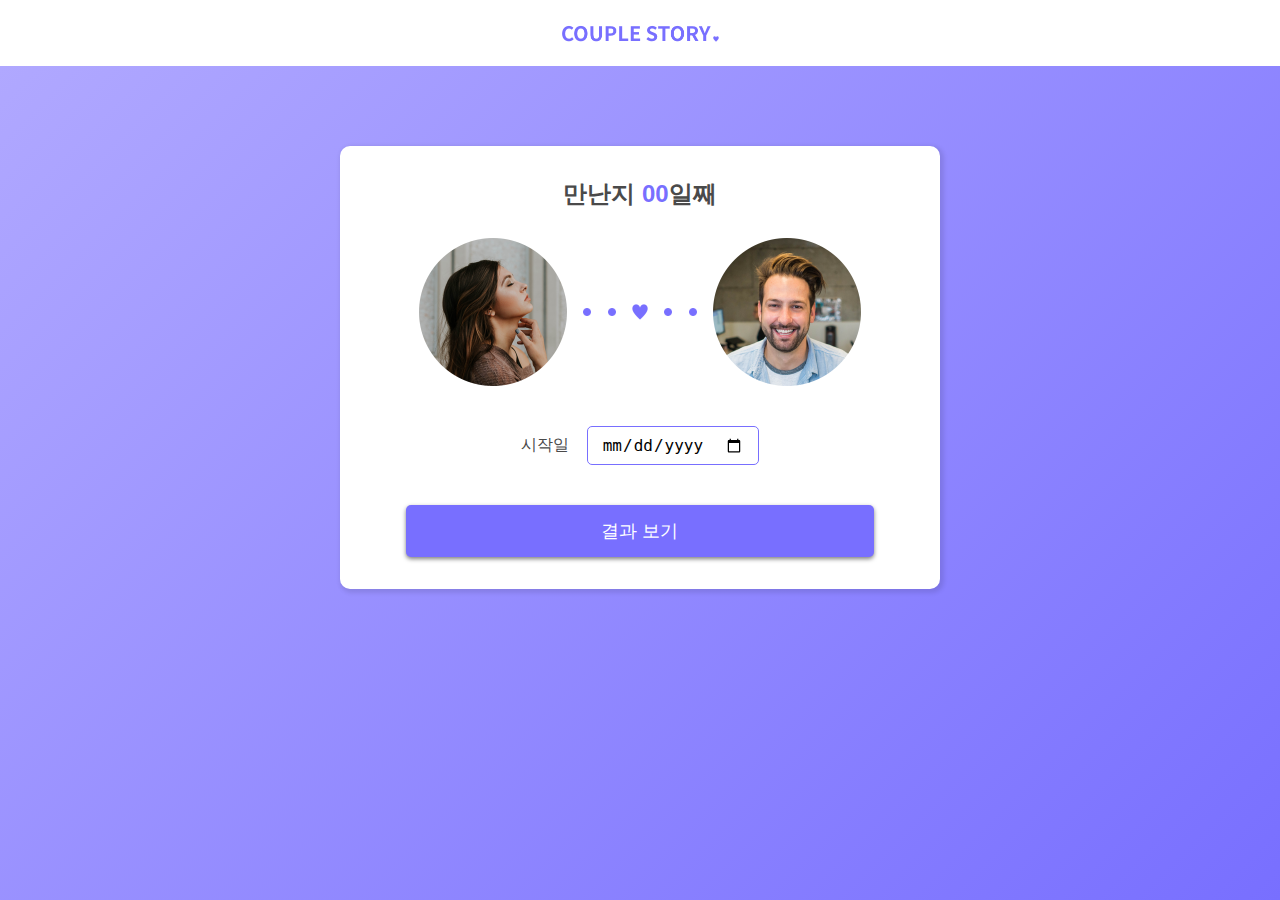
<file: D-Day/index.html>
<!DOCTYPE html>
<html>
  <head>
    <title>Couple Calendar</title>
    <meta charset="utf-8" />
    <link href="css/styles.css" rel="stylesheet" />
  </head>

  <body>
    <div class="navbar">
      <img id="logo" src="images/logo.png" width="157">
    </div>

    <div class="main">
      <div class="container">
        <!-- day-count 바꿔줘야 한다 -->
        <h2>만난지 <span id="day-count">00</span>일째</h2>

        <div class="img-row">
          <img src="images/female.png" width="148">
          <img src="images/dot.png" width="8">
          <img src="images/dot.png" width="8">
          <img src="images/heart.png" width="16">
          <img src="images/dot.png" width="8">
          <img src="images/dot.png" width="8">
          <img src="images/male.png" width="148">
        </div>

        <div class="date-row">
          <label for="start">시작일</label>
          <input type="date" name="start" id="start">
        </div>

        <button id="calculate" onclick="button_click();">결과 보기</button>
      </div>
    </div>

    <script
      src="https://code.jquery.com/jquery-3.2.1.min.js"
      integrity="sha256-hwg4gsxgFZhOsEEamdOYGBf13FyQuiTwlAQgxVSNgt4="
      crossorigin="anonymous"></script>
    <script>
      function button_click(){
        var date = $('#start').val();
        console.log(date);

        // 처음에 제대로 입력받았는지 if문으로 확인해준다
        if(date == "")
          alert("시작 날짜를 입력해주세요!");
        else{
          // 1. ms->day 2. 사귄 날부터 1일이므로 소수점 제거 후 +1 해주기
          var startDate = new Date(date);
          console.log(startDate);
          var today = new Date();
          console.log(today);

          var amount = 0;
          amount = (today - startDate)/1000/60/60/24;
          console.log(amount);
          $('#day-count').text(Math.floor(amount)+1);
        }
      }
    </script>
  </body>
</html>
</file>
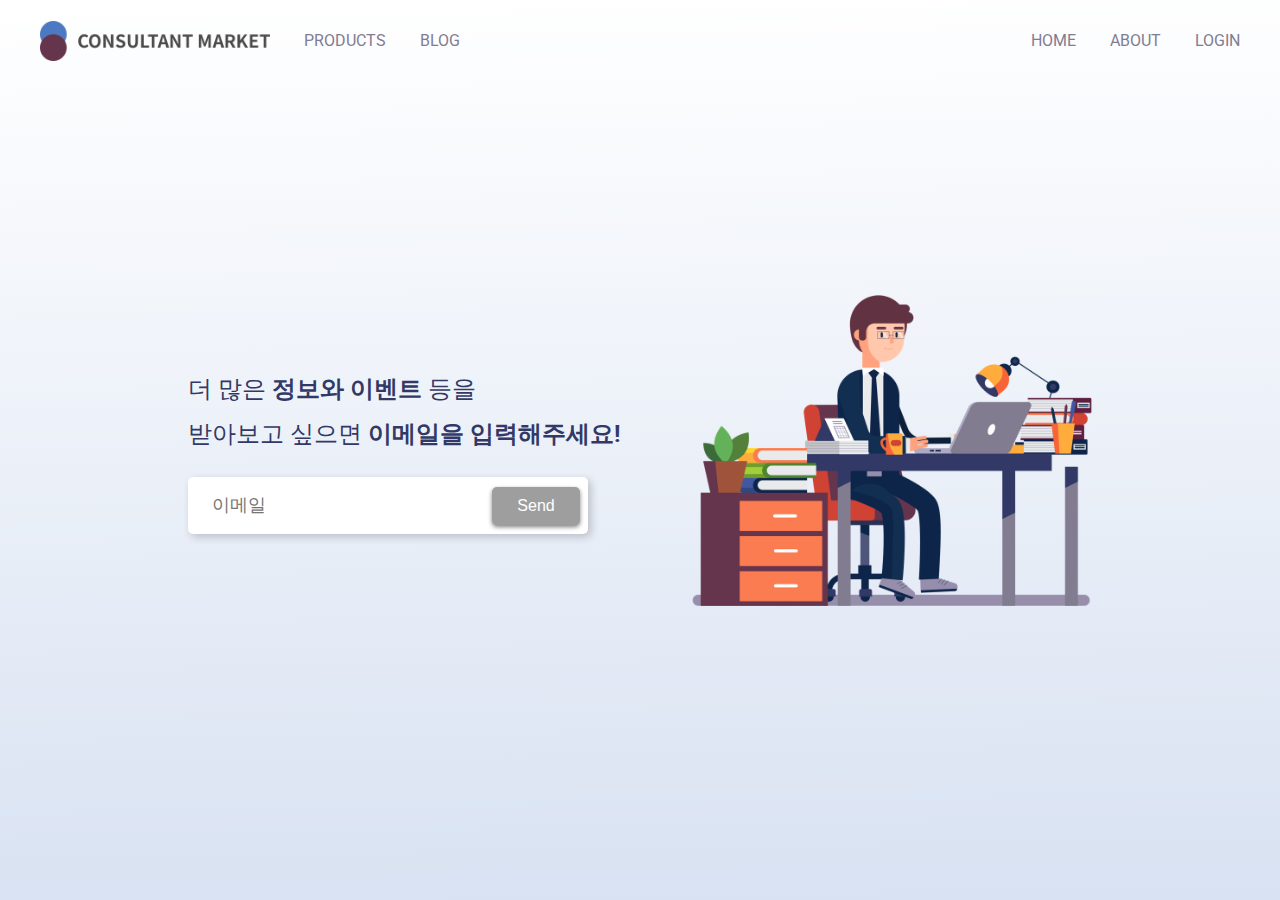
<file: email-advertising/index.html>
<!DOCTYPE html>
<html>
  <head>
    <title>Consulting Market</title>
    <meta charset="utf-8" />

    <link href="https://fonts.googleapis.com/css?family=Roboto" rel="stylesheet">
    <link href="css/styles.css" rel="stylesheet" />
  </head>

  <body>
    <div class="hero-header">
      <div class="navbar">
        <a href="#" id="logo">
          <img src="images/logo.png" width="230">
        </a>

        <ul class="menu menu-left">
          <li><a href="#">PRODUCTS</a></li>
          <li><a href="#">BLOG</a></li>
        </ul>

        <ul class="menu menu-right">
          <li><a href="#">HOME</a></li>
          <li><a href="#">ABOUT</a></li>
          <li><a href="#">LOGIN</a></li>
        </ul>
      </div>

      <div class="container">
        <div class="left">
          <h2>더 많은 <b>정보와 이벤트</b> 등을<br> 받아보고 싶으면 <b>이메일을 입력해주세요!</b></h2>

          <input id="email-input" type="email" placeholder="이메일">
          <input id="submit-btn" type="submit" value="Send">
        </div>

        <img id="main-img" src="images/desk.png" width="400">
      </div>
    </div>

    <script
      src="https://code.jquery.com/jquery-3.2.1.min.js"
      integrity="sha256-hwg4gsxgFZhOsEEamdOYGBf13FyQuiTwlAQgxVSNgt4="
      crossorigin="anonymous"></script>
    <script>
      $('#email-input').on('input',userinput);

      function userinput(){
        var point = $('#email-input').val().indexOf('@');
        var email_after = $('#email-input').val().substring(point);

        if(point !== -1 && email_after.indexOf('.') !== -1)
          $('#submit-btn').css('background-color', "#4d79c2");
        else
          $('#submit-btn').css('background-color', "#9e9e9e");
      }
    </script>
  </body>
</html>
</file>
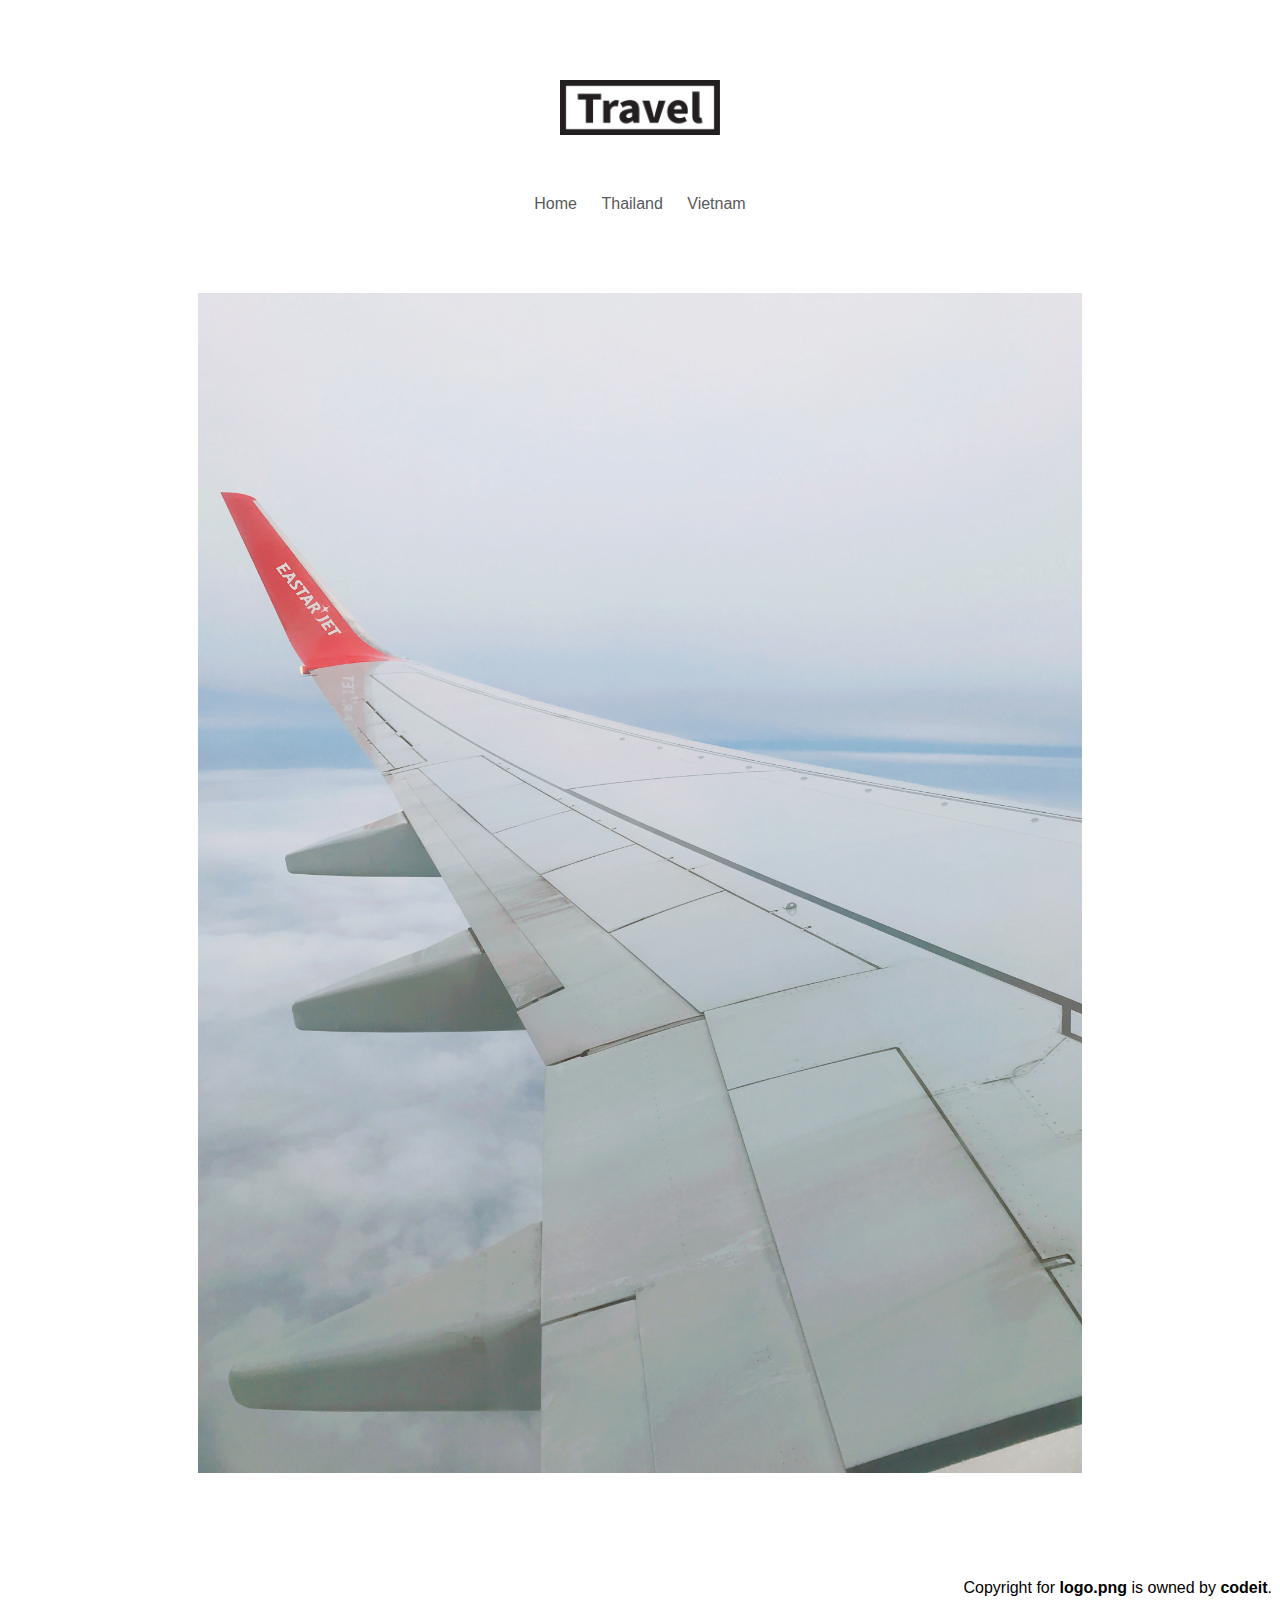
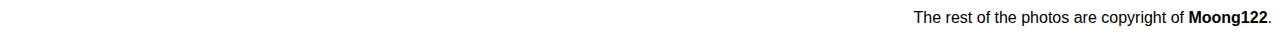
<file: travel ver.2/home.html>
<!DOCTYPE html>
<html>
<head>
	<link rel="stylesheet" type="text/css" href="styles.css">
	<title>Travel Website ver.2</title>
</head>
<body>
	<img src="images/logo.png" width ="160" height="55">

	<div class="menu">
		<a onclick="move('home');">Home</a>
		<a onclick="move('thailand1');">Thailand</a>
		<a onclick="move('vietnam1');">Vietnam</a>
	</div>	
		<img id="photo" src="images/home.JPG" width="70%">

		<p id="copyright">Copyright for <b>logo.png</b> is owned by <b>codeit</b>. <br>The rest of the photos are copyright of <b>Moong122</b>.</p>

	<script type="text/javascript">
		/*
		 먼저 시도했던 방법 
		function moveHome(){
			document.getElementById('photo').src = 'images/home.JPG';
		}
		function moveThai(){
			document.getElementById('photo').src = 'images/thailand1.JPG';
		}
		function moveViet(){
			document.getElementById('photo').src = 'images/vietnam1.JPG';
		}

		근데 동일한 함수를 반복해주는 것 같아서 다시 수정

		10/9
		에러가 발생해서 다시 수정!
		move함수 구현시 ()안에 ''을 해줘야 함!
		*/
		function move(name){
			document.getElementById('photo').src = 'images/'+name+'.JPG';
		}
	</script>

</body>
</html>
</file>
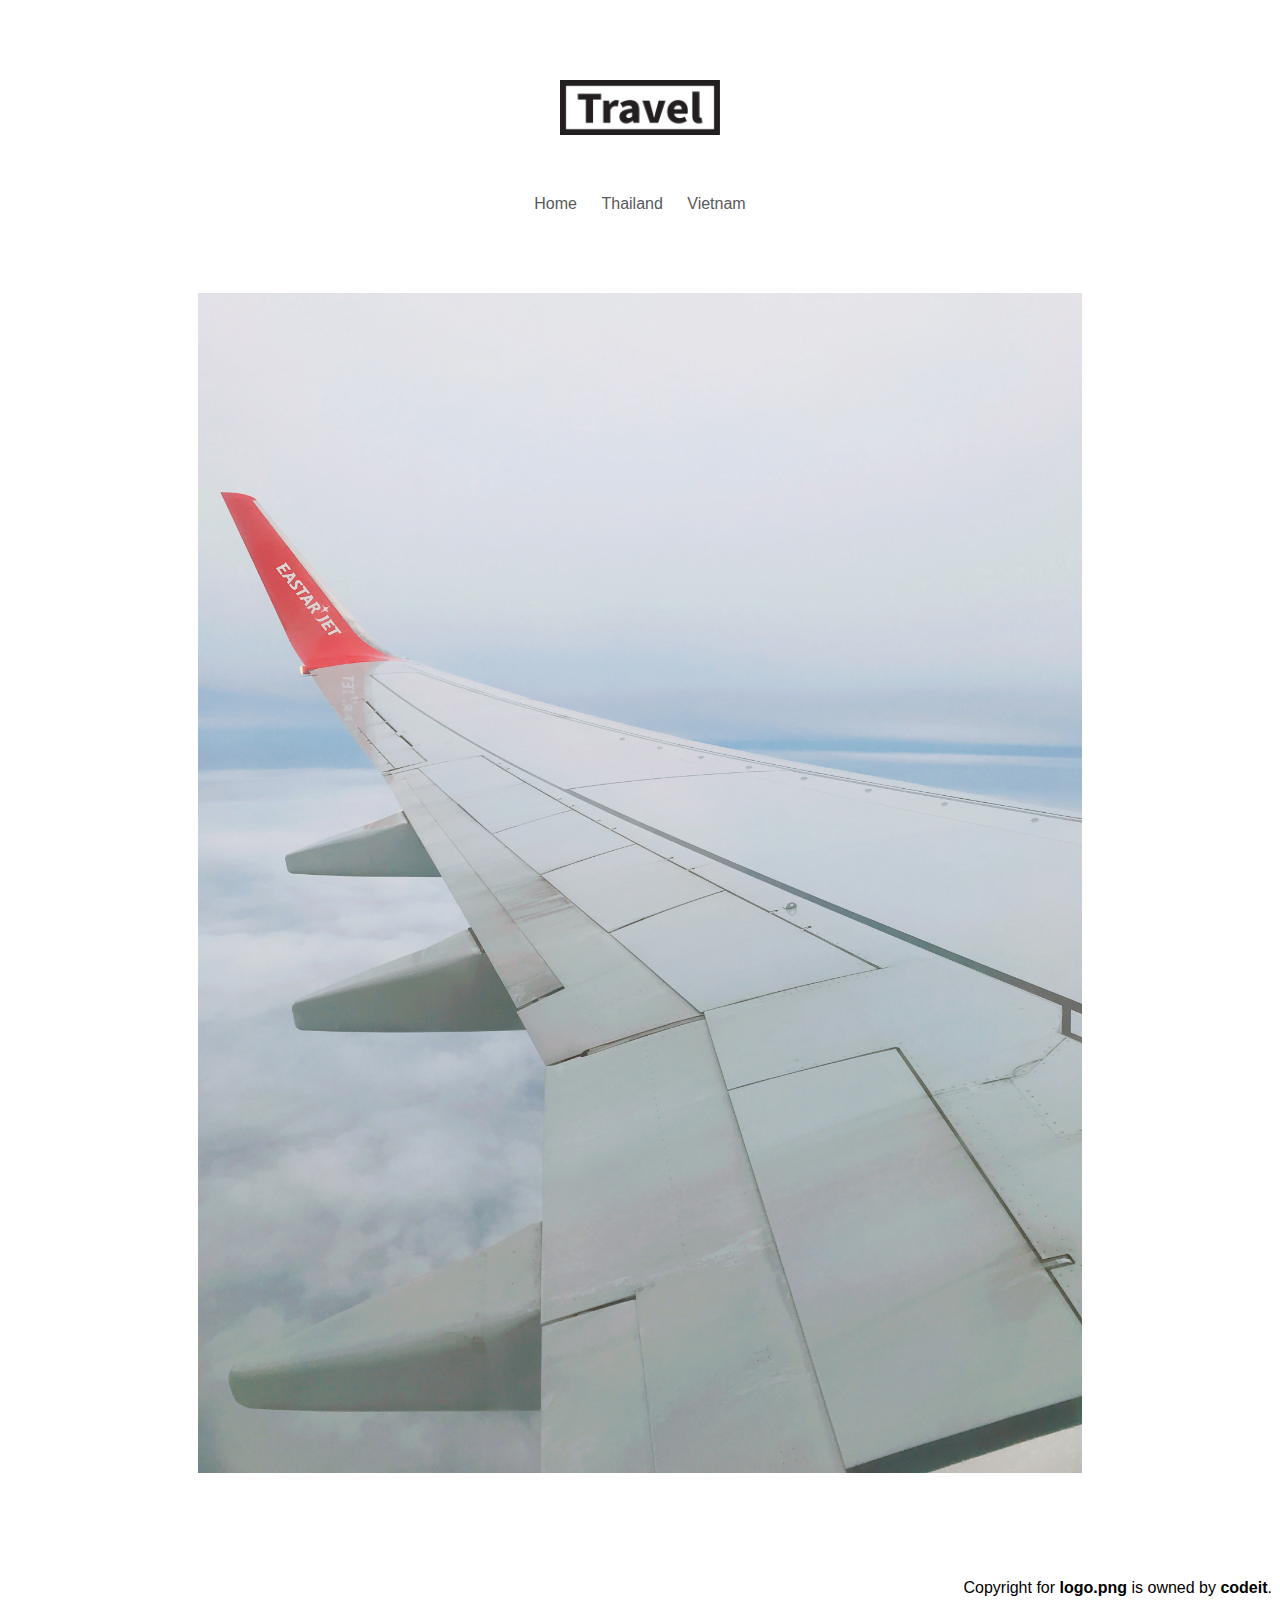
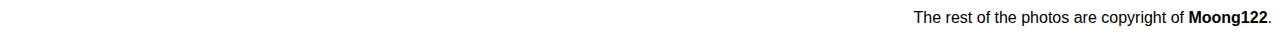
<file: travel ver.3/home.html>
<!DOCTYPE html>
<html>
<head>
	<link rel="stylesheet" type="text/css" href="styles.css">
	<title>Travel Website ver.3</title>
</head>
<body>
	<img src="images/logo.png" width ="160" height="55">

	<div class="menu">
		<a class="change" id="home" onclick="move('home');">Home</a>
		<a class="change" id="thailand" onclick="move('thailand');">Thailand</a>
		<a class="change" id="vietnam" onclick="move('vietnam');">Vietnam</a>
	</div>	
		<img id="photo" src="images/home.JPG" width="70%">

		<p id="copyright">Copyright for <b>logo.png</b> is owned by <b>codeit</b>. <br>The rest of the photos are copyright of <b>Moong122</b>.</p>

	<script type="text/javascript">
		function move(name){
			document.getElementById('photo').src = 'images/'+name+'.JPG';

			country = document.getElementsByClassName('change');
			// getElementByClassName은 여러개의 객체를 배열로 가져온다 -> index로 접근 필요!

			for(i of country){ // for-of문은 배열의 value에 직접 접근한다
				i.style.fontWeight = 'normal';
				console.log(i);
				// 자바 스크립트를 처음 공부할때 어디서 오류가 발생했는지 잘 모르겠다면 이렇게 console.log를 통해 확인해보자!
			}
			document.getElementById(name).style.fontWeight = 'bold';
		
		}
	</script>

</body>
</html>
</file>
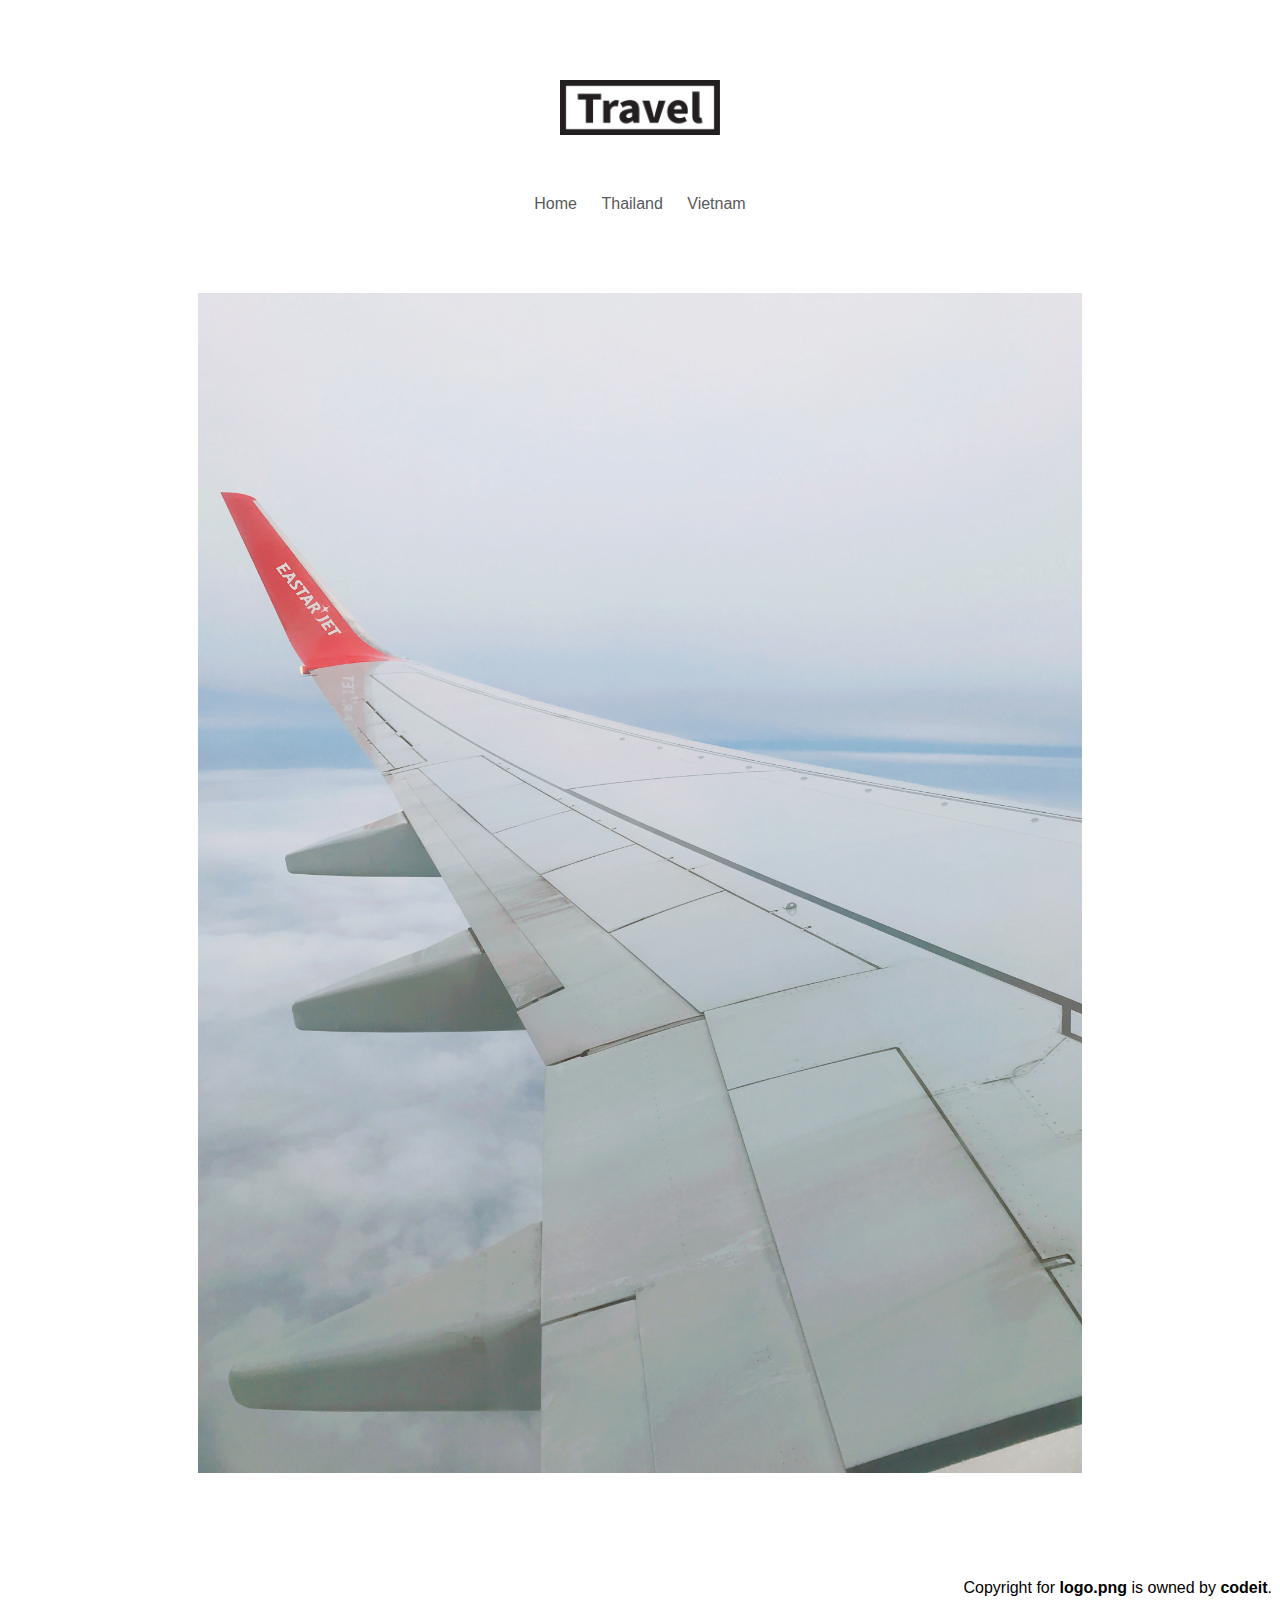
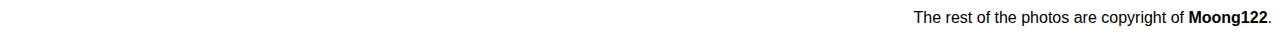
<file: travel ver.4/home.html>
<!DOCTYPE html>
<html>
<head>
	<link rel="stylesheet" type="text/css" href="styles.css">
	<title>Travel Website ver.4</title>
</head>
<body>
	<img src="images/logo.png" width ="160" height="55">

	<div class="menu">
		<a class="change" id="home" onclick="move('home');">Home</a>
		<a class="change" id="thailand" onclick="move('thailand');">Thailand</a>
		<a class="change" id="vietnam" onclick="move('vietnam');">Vietnam</a>
	</div>	
		<img id="photo" src="images/home.JPG" width="70%">

		<p id="copyright">Copyright for <b>logo.png</b> is owned by <b>codeit</b>. <br>The rest of the photos are copyright of <b>Moong122</b>.</p>

	<!-- jQuery 사용하기 -->
<script
  src="https://code.jquery.com/jquery-3.4.1.min.js"
  integrity="sha256-CSXorXvZcTkaix6Yvo6HppcZGetbYMGWSFlBw8HfCJo="
  crossorigin="anonymous"></script>
	<script type="text/javascript">
		function move(name){
			var images = 'images/'+name+'.JPG';
			$('#photo').attr('src',images);

			// 잘 나오는지 확인!
			console.log(images);
			// class에 관한 정보를 배열로 가져온다
			country = document.getElementsByClassName('change');
			// 먼저 모든 글씨체를 normal로 바꿔주고
			for(var i=0;i<country.length;i++){
				var loopName = '#'+country[i].id;
				$(loopName).css('font-weight','normal');
			}
			// 클릭한 부분만 굵게 바꿔준다
			var BoldName = '#'+name;
			$(BoldName).css('font-weight','bold');
			
			/*
			 원래는 moveHome(), moveThai(), moveViet() 다른 함수를 각각 3개 만들어서 하려고 했는데 함수가 많이 필요할 것 같아서 1개로 줄였다
			 [원래버전 -> moveHome()]
			 $('#photo').attr('src','images/home.JPG');
			 $('#home').css('font-weight','bold');
			 $('#thailand').css('font-weight','normal');
			 $('#vietnam').css('font-weight','normal');

			 ver.3까지는 금방 만들 수 있었는데 jQuery를 사용하면서 해결하는데 조금 시간이 걸렸다
			 */
		}
	</script>

</body>
</html>
</file>
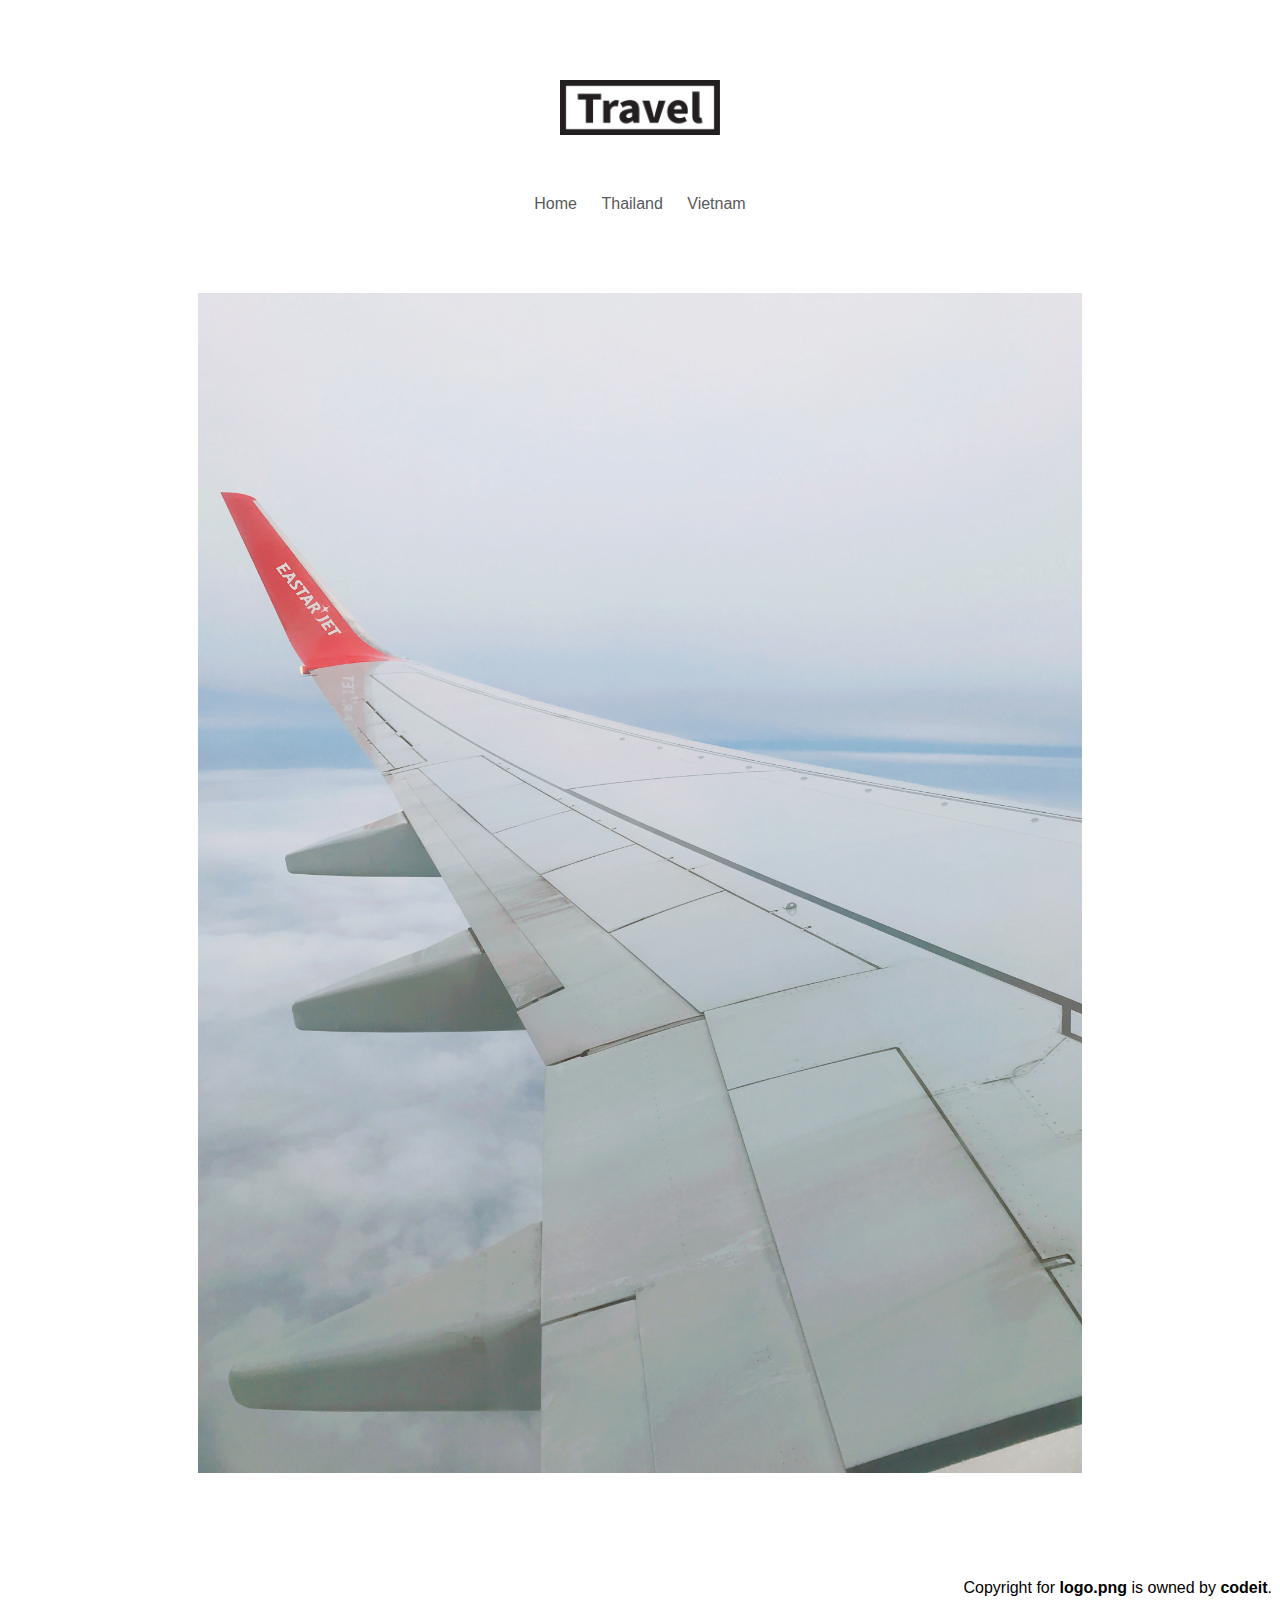
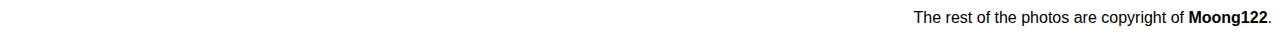
<file: travel ver.5/home.html>
<!DOCTYPE html>
<html>
<head>
	<link rel="stylesheet" type="text/css" href="styles.css">
	<title>Travel Website ver.5</title>
</head>
<body>
	<img src="images/logo.png" width ="160" height="55">

	<div class="menu">
		<a class="change" id="home" onclick="move('home');">Home</a>
		<a class="change" id="thailand" onclick="move('thailand');">Thailand</a>
		<a class="change" id="vietnam" onclick="move('vietnam');">Vietnam</a>
	</div>	
		<img id="photo" src="images/home.JPG" width="70%" onmouseenter="mouseEnterPhoto();" onmouseleave="mouseLeavePhoto();">

		<p id="copyright">Copyright for <b>logo.png</b> is owned by <b>codeit</b>. <br>The rest of the photos are copyright of <b>Moong122</b>.</p>

<script
  src="https://code.jquery.com/jquery-3.4.1.min.js"
  integrity="sha256-CSXorXvZcTkaix6Yvo6HppcZGetbYMGWSFlBw8HfCJo="
  crossorigin="anonymous"></script>
	<script type="text/javascript">
		function move(name){
			var images = 'images/'+name+'.JPG';
			$('#photo').attr('src',images);

			console.log(images);
			country = document.getElementsByClassName('change');

			for(var i=0;i<country.length;i++){
				var loopName = '#'+country[i].id;
				$(loopName).css('font-weight','normal');
			}

			var BoldName = '#'+name;
			$(BoldName).css('font-weight','bold');
			
		}

		// 이벤트 핸들링 -> 마우스가 사진에 올라가면 그림자 생기고 마우스가 내려오면 다시 그림자가 사라진다
		function mouseEnterPhoto() {
			$('#photo').css('box-shadow','5px 5px 5px');
		}

		function mouseLeavePhoto() {
			$('#photo').css('box-shadow','none');
		}
	</script>

</body>
</html>
</file>
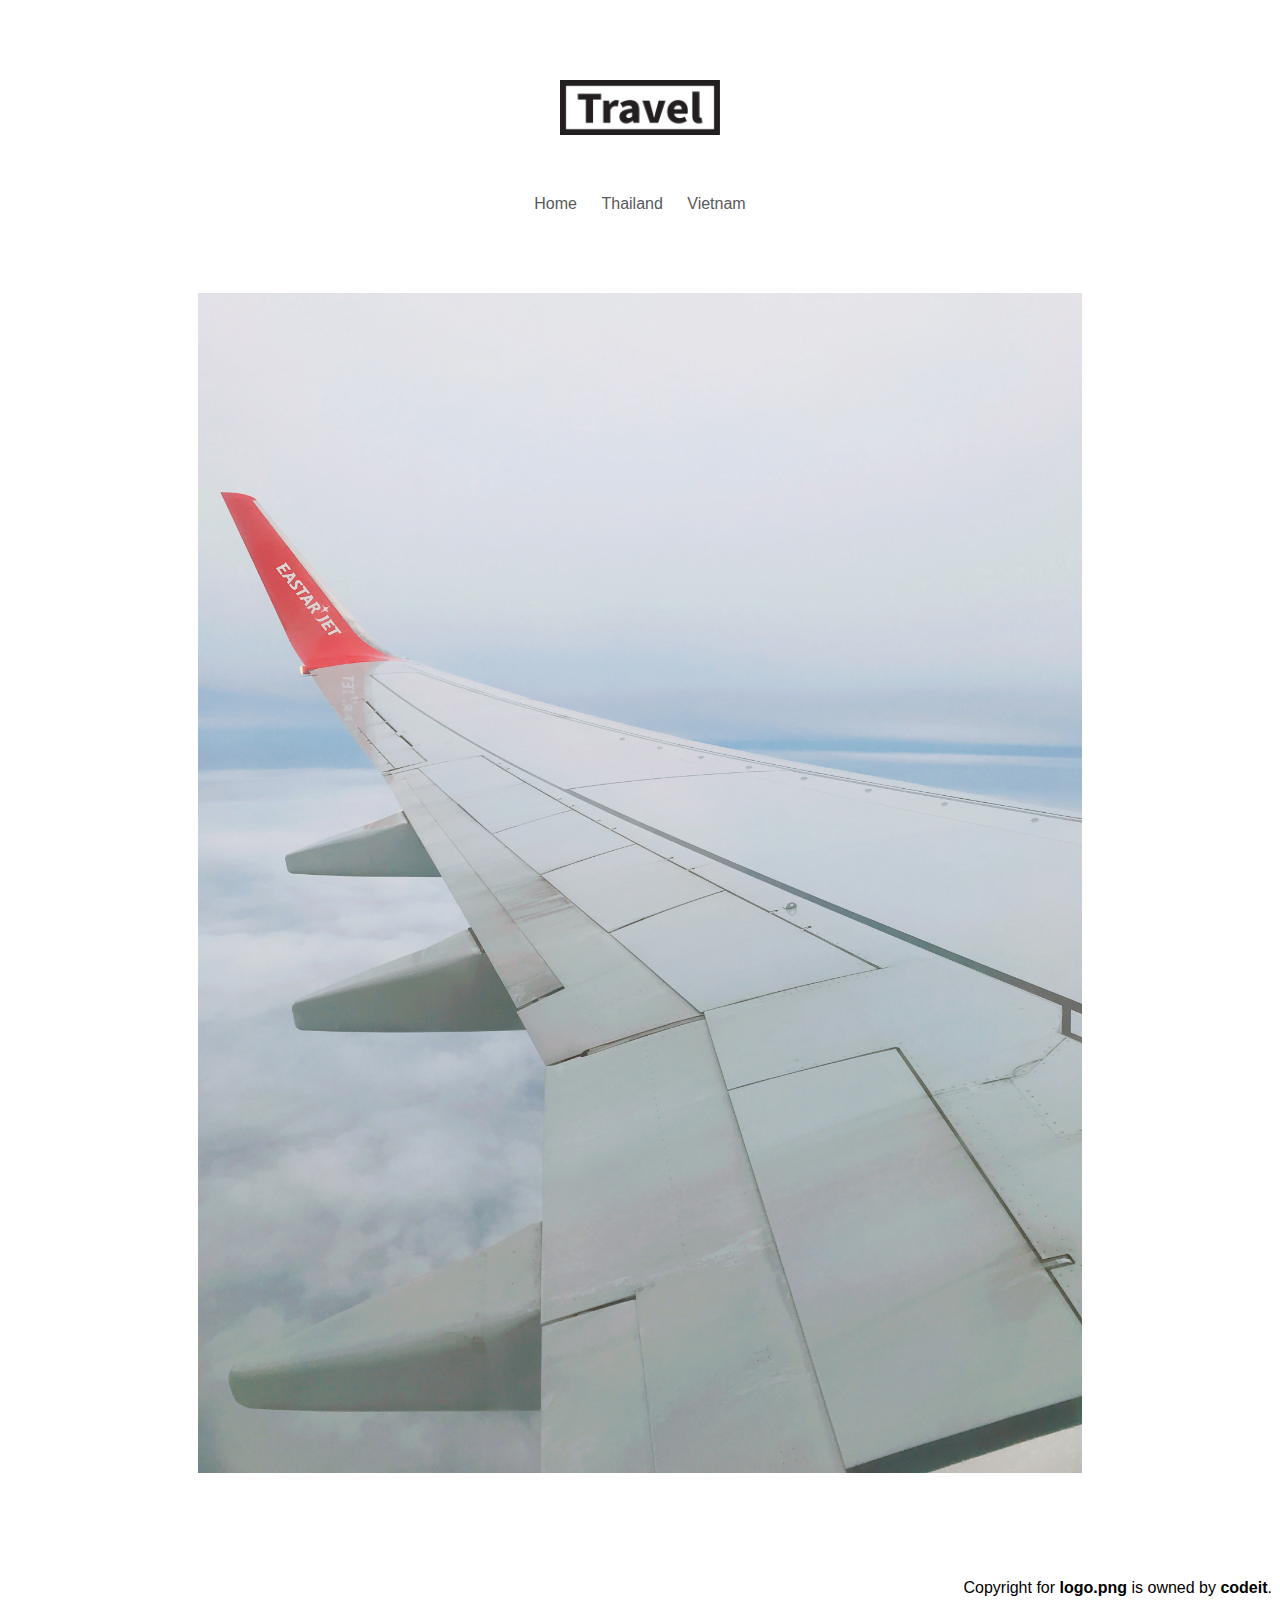
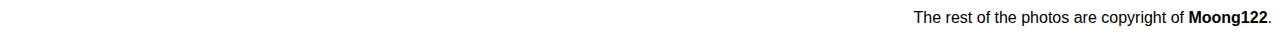
<file: travel ver.6/home.html>
<!DOCTYPE html>
<html>
<head>
	<link rel="stylesheet" type="text/css" href="styles.css">
	<title>Travel Website ver.6</title>
</head>
<body>
	<img src="images/logo.png" width ="160" height="55">

	<div class="menu">
		<a class="change" id="home">Home</a>
		<a class="change" id="thailand">Thailand</a>
		<a class="change" id="vietnam">Vietnam</a>
	</div>	
		<img id="photo" src="images/home.JPG" width="70%">

		<p id="copyright">Copyright for <b>logo.png</b> is owned by <b>codeit</b>. <br>The rest of the photos are copyright of <b>Moong122</b>.</p>

<script
  src="https://code.jquery.com/jquery-3.4.1.min.js"
  integrity="sha256-CSXorXvZcTkaix6Yvo6HppcZGetbYMGWSFlBw8HfCJo="
  crossorigin="anonymous"></script>
	<script type="text/javascript">
		// 파라미터가 있는 함수를 호출할 때
		$('#home').on('click',function(){move('home')});
		$('#thailand').on('click',function(){move('thailand')});
		$('#vietnam').on('click',function(){move('vietnam')});

		// 파라미터가 필요하지 않는 함수를 호출할 때 -> 그냥 함수명만 적으면 된다!
		$('#photo').on('mouseenter',mouseEnterPhoto);
		$('#photo').on('mouseleave',mouseLeavePhoto);

		function move(name){
			var images = 'images/'+name+'.JPG';
			$('#photo').attr('src',images);

			console.log(images);
			country = document.getElementsByClassName('change');

			for(var i=0;i<country.length;i++){
				var loopName = '#'+country[i].id;
				$(loopName).css('font-weight','normal');
			}

			var BoldName = '#'+name;
			$(BoldName).css('font-weight','bold');
			
		}
		function mouseEnterPhoto() {
			$('#photo').css('box-shadow','5px 5px 5px');
		}

		function mouseLeavePhoto() {
			$('#photo').css('box-shadow','none');
		}
	</script>

</body>
</html>
</file>
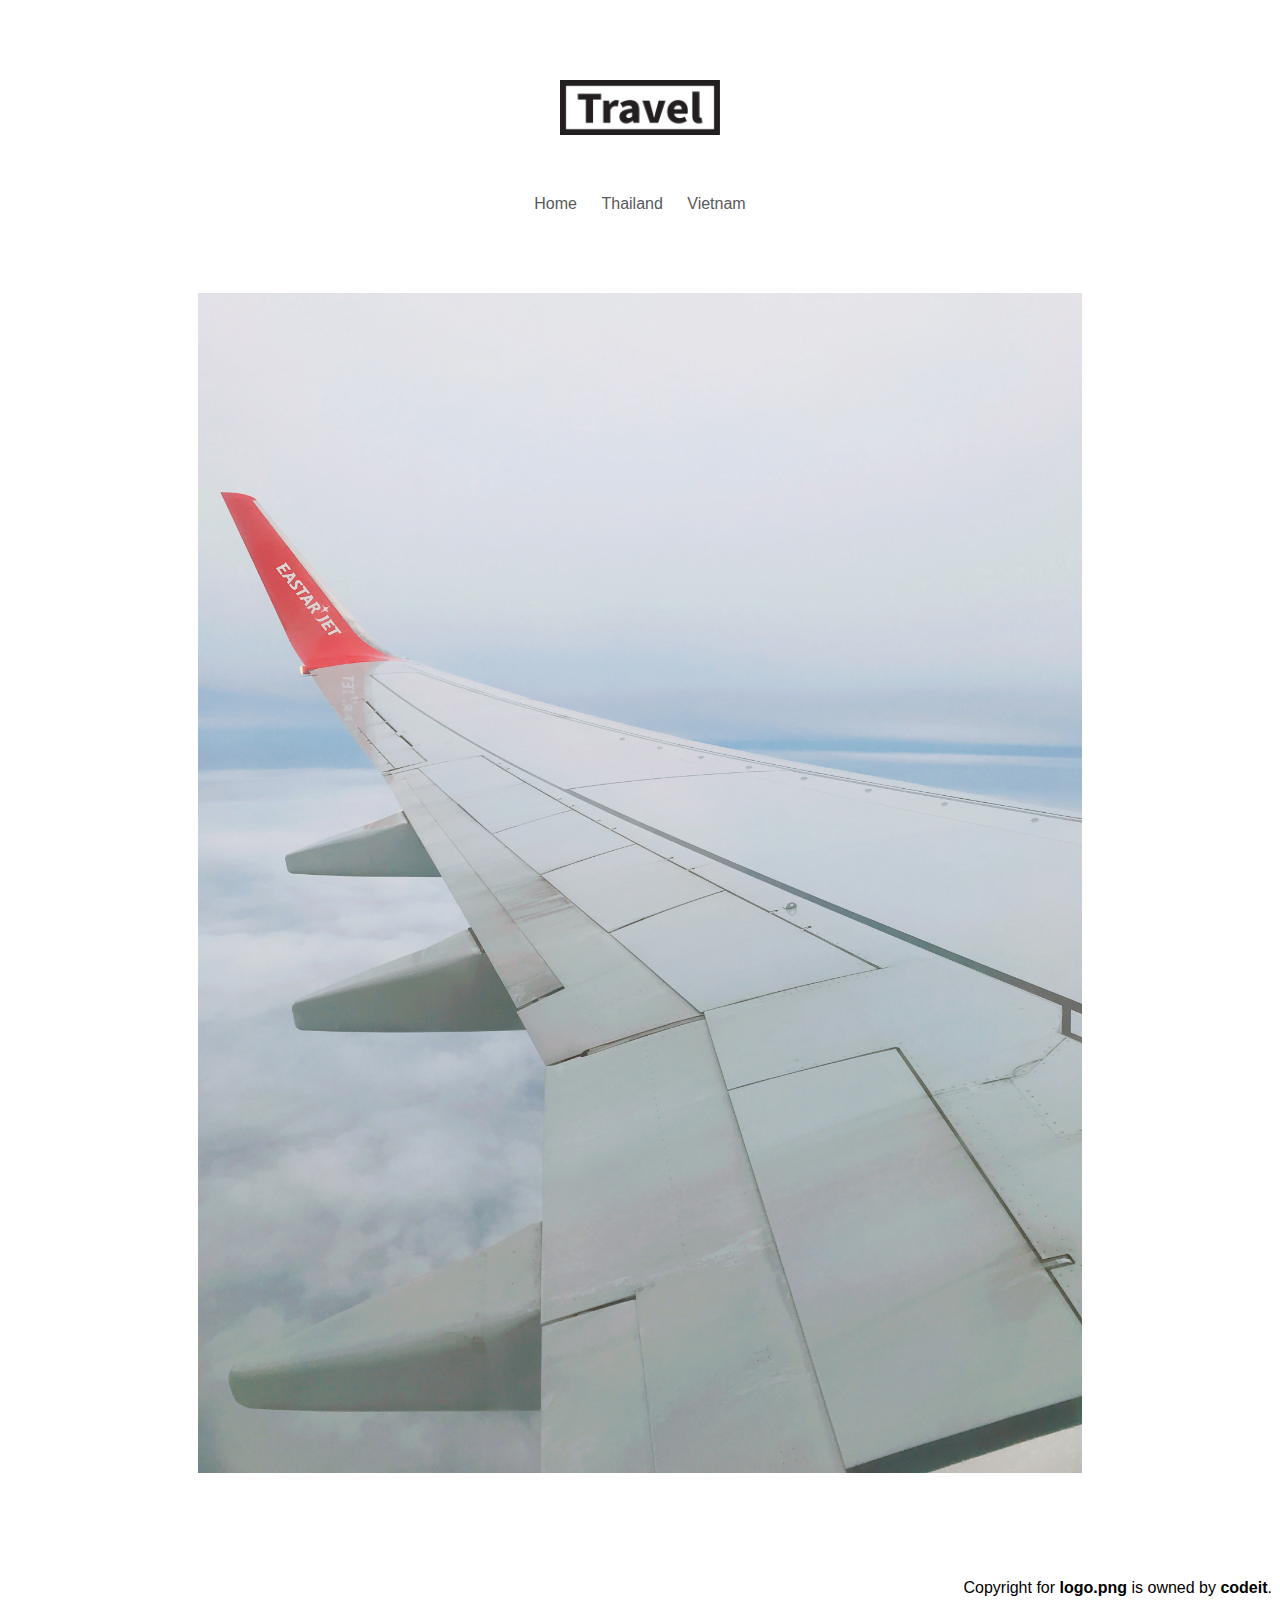
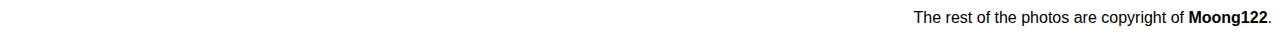
<file: travel ver.7/home.html>
<!DOCTYPE html>
<html>
<head>
	<link rel="stylesheet" type="text/css" href="styles.css">
	<title>Travel Website ver.7</title>
</head>
<body>
	<img src="images/logo.png" width ="160" height="55">

	<div class="menu">
		<a class="change" id="home">Home</a>
		<a class="change" 	id="thailand">Thailand</a>
		<a class="change" id="vietnam">Vietnam</a>
	</div>	
		<img id="photo" src="images/home.JPG" width="70%">

		<p id="copyright">Copyright for <b>logo.png</b> is owned by <b>codeit</b>. <br>The rest of the photos are copyright of <b>Moong122</b>.</p>

<script
  src="https://code.jquery.com/jquery-3.4.1.min.js"
  integrity="sha256-CSXorXvZcTkaix6Yvo6HppcZGetbYMGWSFlBw8HfCJo="
  crossorigin="anonymous"></script>
	<script type="text/javascript">
		$('#home').on('click',function(){move('home')});
		$('#thailand').on('click',function(){move('thailand')});
		$('#vietnam').on('click',function(){move('vietnam')});

		// 키보드 이벤트 핸들링!
		$(document).on('keydown',processKeyEvent);

		$('#photo').on('mouseenter',mouseEnterPhoto);
		$('#photo').on('mouseleave',mouseLeavePhoto);

		function move(name){
			var images = 'images/'+name+'.JPG';
			$('#photo').attr('src',images);

			console.log(images);
			country = document.getElementsByClassName('change');

			for(var i=0;i<country.length;i++){
				var loopName = '#'+country[i].id;
				$(loopName).css('font-weight','normal');
			}

			var BoldName = '#'+name;
			$(BoldName).css('font-weight','bold');
			
		}
		function mouseEnterPhoto() {
			$('#photo').css('box-shadow','5px 5px 5px');
		}

		function mouseLeavePhoto() {
			$('#photo').css('box-shadow','none');
		}

		// 키보드 이벤트 핸들링
		function processKeyEvent(event) {
			console.log(event);
			// event에 대한 객체 중 키보드 입력을 받는 key를 사용한다!
			// event['key'] 라고 작성해도 똑같은 결과를 얻을 수 있다
			if(event.key === '1')
				move('home');
			else if(event.key === '2')
				move('thailand');
			else if(event.key === '3')
				move('vietnam');
		}
	</script>

</body>
</html>
</file>
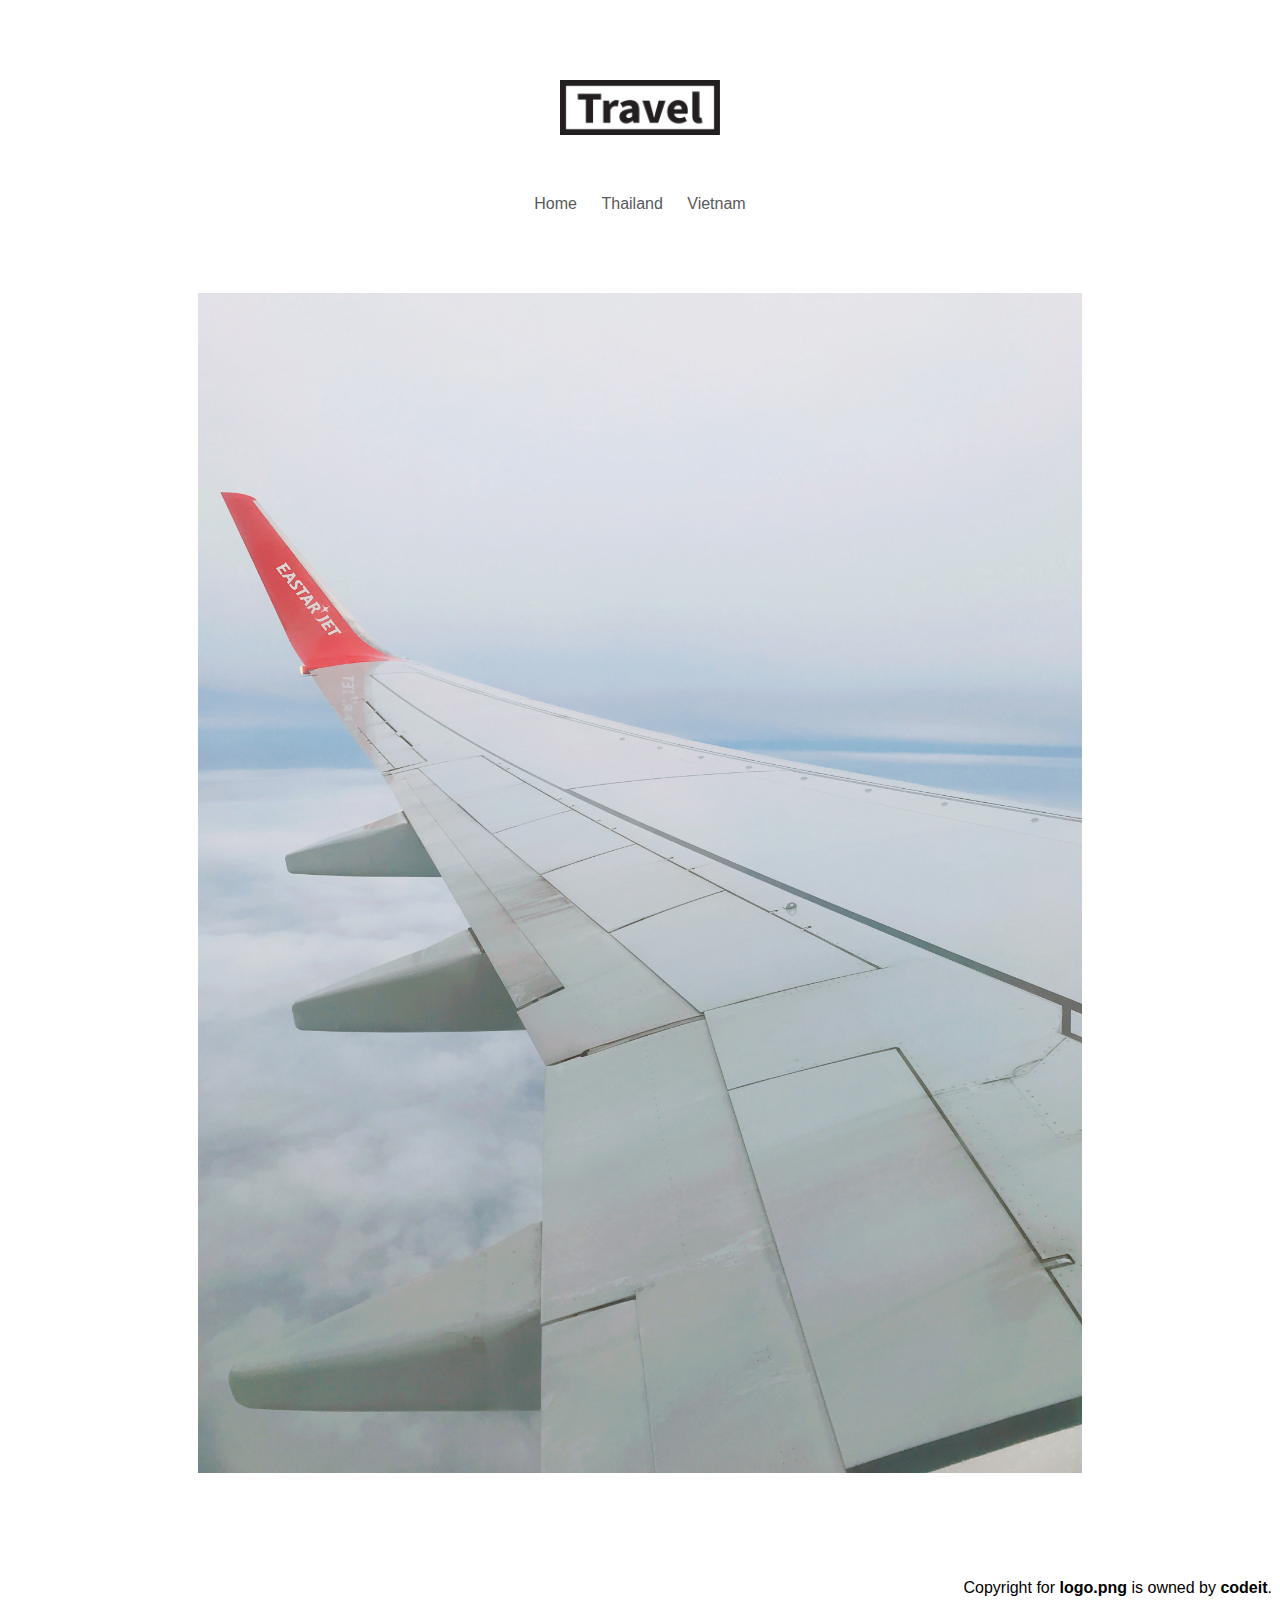
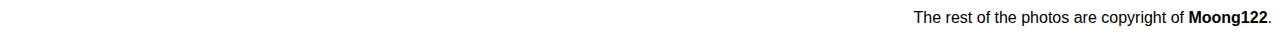
<file: travel/home.html>
<!DOCTYPE html>
<html>
<head>
	<link rel="stylesheet" type="text/css" href="styles.css">
	<title>Travel Website</title>
</head>
<body>
	<img src="images/logo.png" width ="160" height="55">

	<div class="menu">
		<a onclick="document.getElementById('photo').src = 'images/home.JPG';">Home</a>
		<a onclick="document.getElementById('photo').src = 'images/thailand1.JPG';">Thailand</a>
		<a onclick="document.getElementById('photo').src = 'images/vietnam1.JPG';">Vietnam</a>
	</div>	

		<img id="photo" src="images/home.JPG" width="70%">

		<p id="copyright">Copyright for <b>logo.png</b> is owned by <b>codeit</b>. <br>The rest of the photos are copyright of <b>Moong122</b>.</p>

</body>
</html>
</file>
<file: D-Day/css/styles.css>
* {
  box-sizing: border-box;
}

body {
  margin: 0;
  min-width: 992px;
  font-family: "Helvetica";
}

/* navigation bar */

.navbar {
  height: 66px;
  background-color: white;
  text-align: center;
  line-height: 66px;
}

#logo {
  vertical-align: middle;
}

/* main */

.main {
  background-image: linear-gradient(135deg, #B0A8FF 0%, #786FFF 100%);
  padding: 80px 0;
  min-height: calc(100vh - 66px);
}

.container {
  background: #FFFFFF;
  box-shadow: 2px 2px 4px 2px rgba(0,0,0,0.10);
  border-radius: 10px;
  width: 600px;
  margin: 0 auto;
  text-align: center;
  padding: 32px 66px;
}

.container h2 {
  font-size: 24px;
  color: #4A4A4A;
  margin: 0;
  margin-bottom: 28px;
}

.container h2 span {
  font-weight: 700;
  color: #786FFF;
}

.container .img-row {
  margin-bottom: 40px;
}

.container .img-row img {
  vertical-align: middle;
  margin: 0 6px;
}

.date-row {
  margin-bottom: 40px;
}

label[for=start] {
  font-size: 16px;
  color: #4A4A4A;
  line-height: 34.5px;
  vertical-align: middle;
  margin-right: 13px;
}

input[type=date] {
  border: 1px solid #786FFF;
  border-radius: 5px;
  padding: 8px 14px;
  vertical-align: middle;
  font-size: 16px;
}

#calculate {
  width: 100%;
  background: #786FFF;
  box-shadow: 0 2px 4px 0 rgba(0,0,0,0.50);
  border-radius: 5px;
  color: white;
  font-size: 18px;
  padding: 14px 0;
  border: none;
  cursor: pointer;
}
</file>
<file: email-advertising/css/styles.css>
* {
  box-sizing: border-box;
}

body {
  font-family: 'Roboto', sans-serif;
  margin: 0;
  min-width: 992px;
}

/* Navigation Bar */

.navbar {
  position: absolute;
  top: 0;
  left: 0;
  min-width: 992px;
  width: 100%;
  padding-left: 23px;
  padding-right: 23px;
}

.navbar {
  height: 80px;
  line-height: 80px;
}

.navbar #logo {
  float: left;
  margin: 0 17px;
}

.navbar #logo img {
  vertical-align: middle;
}

.navbar .menu {
  padding: 0;
  margin: 0;
  list-style: none;
  font-size: 16px;
}

.navbar .menu li {
  float: left;
  margin: 0 17px;
}

.navbar .menu li a {
  color: #817C92;
  text-decoration: none;
  vertical-align: middle;
}

.navbar .menu-left {
  float: left;
}

.navbar .menu-right {
  float: right;
}

/* Hero Header */

.hero-header {
  height: 100vh;
  background-image: linear-gradient(-1deg, rgba(77,121,194,0.22) 0%, rgba(77,121,194,0.00) 100%);
}

.container {
  text-align: center;
  line-height: 100vh;
}

.left {
  width: 500px;
  display: inline-block;
  vertical-align: middle;
  line-height: normal;
  text-align: left;
}

.left h2 {
  font-weight: normal;
  font-size: 24px;
  color: #323966;
  line-height: 45px;
  margin: 0;
  margin-bottom: 20px;
}

.left #email-input {
  background: #FFFFFF;
  box-shadow: 3px 3px 8px 0 rgba(0,0,0,0.20);
  border-radius: 5px;
  font-size: 18px;
  padding: 18px 24px;
  padding-right: 118px;
  border: none;
  width: 400px;
}

.left #submit-btn {
  margin-left: -100px;
  width: 88px;
  background: #9E9E9E;
  box-shadow: 0 2px 4px 0 rgba(0,0,0,0.50);
  border-radius: 5px;
  border: none;
  color: white;
  padding: 10px 0;
  font-size: 16px;
  cursor: pointer;
}

.container #main-img {
  vertical-align: middle;
}
</file>
<file: travel ver.2/styles.css>
body{
	text-align: center;
	font-family: Helvetica;
}
img{
	display: block;
	margin-left: auto;
	margin-right:auto;
	margin-top: 80px;
}
#bold_text{
	font-weight: bold;
}
.menu{
	font-size: 16px;
	margin-top: 60px;
	margin-bottom: 60px;
}
.menu a{
	margin-left: 10px;
	margin-right: 10px;
	/*a 태그*/
	text-decoration: none;
	color: rgb(88, 89, 91);
	cursor: pointer;
}
#copyright{
	text-align: right;
	margin-top: 100px;
	line-height: 30px;
}
</file>
<file: travel ver.3/styles.css>
body{
	text-align: center;
	font-family: Helvetica;
}
img{
	display: block;
	margin-left: auto;
	margin-right:auto;
	margin-top: 80px;
}
#bold_text{
	font-weight: bold;
}
.menu{
	font-size: 16px;
	margin-top: 60px;
	margin-bottom: 60px;
}
.menu a{
	margin-left: 10px;
	margin-right: 10px;
	/*a 태그*/
	text-decoration: none;
	color: rgb(88, 89, 91);
	cursor: pointer;
}
#copyright{
	text-align: right;
	margin-top: 100px;
	line-height: 30px;
}
</file>
<file: travel ver.4/styles.css>
body{
	text-align: center;
	font-family: Helvetica;
}
img{
	display: block;
	margin-left: auto;
	margin-right:auto;
	margin-top: 80px;
}
#bold_text{
	font-weight: bold;
}
.menu{
	font-size: 16px;
	margin-top: 60px;
	margin-bottom: 60px;
}
.menu a{
	margin-left: 10px;
	margin-right: 10px;
	/*a 태그*/
	text-decoration: none;
	color: rgb(88, 89, 91);
	cursor: pointer;
}
#copyright{
	text-align: right;
	margin-top: 100px;
	line-height: 30px;
}
</file>
<file: travel ver.5/styles.css>
body{
	text-align: center;
	font-family: Helvetica;
}
img{
	display: block;
	margin-left: auto;
	margin-right:auto;
	margin-top: 80px;
}
#bold_text{
	font-weight: bold;
}
.menu{
	font-size: 16px;
	margin-top: 60px;
	margin-bottom: 60px;
}
.menu a{
	margin-left: 10px;
	margin-right: 10px;
	/*a 태그*/
	text-decoration: none;
	color: rgb(88, 89, 91);
	cursor: pointer;
}
#copyright{
	text-align: right;
	margin-top: 100px;
	line-height: 30px;
}
</file>
<file: travel ver.6/styles.css>
body{
	text-align: center;
	font-family: Helvetica;
}
img{
	display: block;
	margin-left: auto;
	margin-right:auto;
	margin-top: 80px;
}
#bold_text{
	font-weight: bold;
}
.menu{
	font-size: 16px;
	margin-top: 60px;
	margin-bottom: 60px;
}
.menu a{
	margin-left: 10px;
	margin-right: 10px;
	/*a 태그*/
	text-decoration: none;
	color: rgb(88, 89, 91);
	cursor: pointer;
}
#copyright{
	text-align: right;
	margin-top: 100px;
	line-height: 30px;
}
</file>
<file: travel ver.7/styles.css>
body{
	text-align: center;
	font-family: Helvetica;
}
img{
	display: block;
	margin-left: auto;
	margin-right:auto;
	margin-top: 80px;
}
#bold_text{
	font-weight: bold;
}
.menu{
	font-size: 16px;
	margin-top: 60px;
	margin-bottom: 60px;
}
.menu a{
	margin-left: 10px;
	margin-right: 10px;
	/*a 태그*/
	text-decoration: none;
	color: rgb(88, 89, 91);
	cursor: pointer;
}
#copyright{
	text-align: right;
	margin-top: 100px;
	line-height: 30px;
}
</file>
<file: travel/styles.css>
body{
	text-align: center;
	font-family: Helvetica;
}
img{
	display: block;
	margin-left: auto;
	margin-right:auto;
	margin-top: 80px;
}
#bold_text{
	font-weight: bold;
}
.menu{
	font-size: 16px;
	margin-top: 60px;
	margin-bottom: 60px;
}
.menu a{
	margin-left: 10px;
	margin-right: 10px;
	/*a 태그*/
	text-decoration: none;
	color: rgb(88, 89, 91);
	cursor: pointer;
}
#copyright{
	text-align: right;
	margin-top: 100px;
	line-height: 30px;
}
</file>
